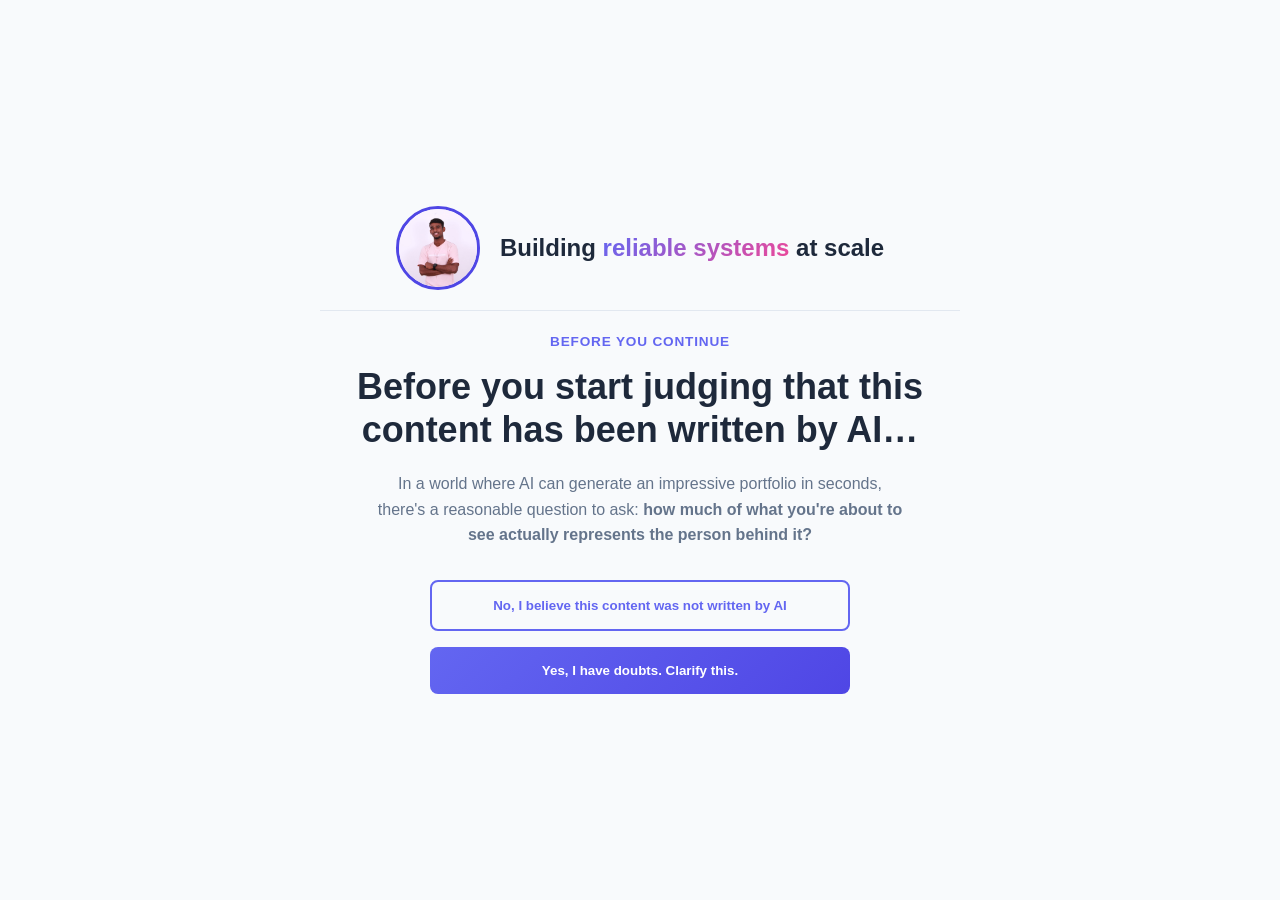
<file: index.html>
<!DOCTYPE html>
<html lang="en">

<head>
    <meta charset="UTF-8">
    <meta name="viewport" content="width=device-width, initial-scale=1.0">
    <meta name="description"
        content="Software Engineer with 3+ years building reliable, scalable systems. Experienced in system design, APIs, and high-throughput backend development with a focus on clean architecture and real-world production impact.">
    <title>Srimani | Software Engineer</title>
    <link rel="stylesheet" href="style.css">
</head>

<body data-mode="gate">

    <!-- Authenticity Gate: shown first on every full page load -->
    <div id="authenticity-gate" class="gate" role="dialog" aria-modal="true" aria-labelledby="gate-heading">
        <div class="gate-inner">
            <div class="journey-intro gate-intro">
                <img src="assets\Srimani_Github_Profile.JPG" alt="Srimani Profile" class="journey-avatar">
                <p class="journey-banner">Building <span class="gradient-text">reliable systems</span> at scale</p>
            </div>
            <p class="gate-eyebrow">Before you continue</p>
            <h1 id="gate-heading" tabindex="-1"><b>Before you start judging that this content has been written by
                AI&hellip;</b></h1>
            <p class="gate-body">
                In a world where AI can generate an impressive portfolio in seconds, there's a reasonable question
                to ask: <b>how much of what you're about to see actually represents the person behind it?</b>
            </p>
            <div class="gate-actions">
                <button type="button" class="btn btn-secondary" id="gate-static-btn">
                    No, I believe this content was not written by AI
                </button>
                <button type="button" class="btn btn-primary" id="gate-interactive-btn">
                    Yes, I have doubts. Clarify this.
                </button>
            </div>
        </div>
    </div>

    <!-- Interactive Journey: guided, progressive-disclosure walkthrough -->
    <div id="journey" class="journey" aria-live="polite" hidden>
        <div class="journey-inner">
            <div class="journey-progress">
                <span id="journey-progress-label"></span>
            </div>

            <div class="journey-step" id="journey-step">
                <div class="journey-intro" id="journey-intro">
                    <img src="assets\Srimani_Github_Profile.JPG" alt="Srimani Profile" class="journey-avatar">
                    <p class="journey-banner">Building <span class="gradient-text">reliable systems</span> at scale</p>
                </div>
                <p class="journey-eyebrow" id="journey-eyebrow"></p>
                <h2 id="journey-heading" tabindex="-1"></h2>
                <p class="journey-context" id="journey-context"></p>
                <div class="journey-body" id="journey-body"></div>
            </div>

            <div class="journey-actions">
                <button type="button" class="btn btn-primary" id="journey-continue-btn">Continue →</button>
                <button type="button" class="btn btn-secondary" id="journey-revalidate-btn" hidden>No, I want to
                    revalidate again</button>
                <button type="button" class="link-button" id="journey-back-btn" hidden>
                    One sec, let me go back now ← </button>
                <button type="button" class="link-button" id="journey-skip-btn">Prefer to skip ahead? View full
                    portfolio</button>
            </div>
        </div>
    </div>

    <!-- Reusable "How I Think" content, only used inside the interactive journey -->
    <template id="thinking-template">
        <div class="thinking-flow">
            <span>Understanding requirements</span>
            <span>Clarifying constraints</span>
            <span>Breaking down the problem</span>
            <span>Identifying trade-offs</span>
            <span>Designing</span>
            <span>Implementing</span>
            <span>Observing</span>
            <span>Improving</span>
        </div>
        <div class="thinking-topics">
            <details>
                <summary>System Design</summary>
                <p>I start from <b>requirements</b> → <b>constraints</b> → <b>traffic shape</b> → <b>consistency
                        needs</b> → <b>failure modes</b> before choosing a
                    pattern. Most of the systems I've built favour clear service boundaries and explicit contracts
                    over premature abstraction..</p>
            </details>
            <details>
                <summary>Concurrency</summary>
                <p>For me.. <b>Thread safety and non-blocking processing</b> matter most when a system is under load..
                </p>
            </details>
            <details>
                <summary>API Design</summary>
                <p>I choose between <b>REST, gRPC, GraphQL</b> and others based on the use case, along with the right
                    protocols
                    and data format, such as JSON, protobuf, etc. I favour predictable contracts, explicit error
                    handling and versioning decisions made early
                    rather than patched in later..</p>

            </details>
            <details>
                <summary>Observability</summary>
                <p>I'm a strong believer that if a <b>system can't tell you what it's doing, you can't operate it
                        confidently.</b>
                    Structured logging,
                    tracing and metrics are part of the design, not an afterthought.</p>
            </details>
            <details>
                <summary>Testing</summary>
                <p>In short, <b>Quality over quantity</b>. I prioritize coverage around business-critical paths and
                    integration boundaries over chasing a coverage percentage.</p>
            </details>
            <details>
                <summary>Distributed Systems</summary>
                <p>Rooted within the realities of distributed systems, <b>Partial failure is the default, not the
                        exception.</b> I design for retries, idempotency and graceful
                    degradation rather than assuming every call succeeds.</p>
            </details>
        </div>
    </template>

    <!-- LeetCode checkpoint content, only used inside the interactive journey -->
    <template id="leetcode-template">
        <a class="btn btn-primary" href="https://leetcode.com/u/srimani-ravikumar" target="_blank"
            rel="noopener noreferrer">Explore My LeetCode →</a>
    </template>

    <!-- Final journey screen -->
    <template id="final-template">
        <p>You've now seen:</p>
        <ul class="final-checklist">
            <li>The person</li>
            <li>The projects</li>
            <li>The engineering thinking</li>
            <li>The professional experience</li>
            <li>The technical depth</li>
            <li>The interests behind the work</li>
        </ul>
        <p>Side note: I’ve put close to 10 hrs of effort into <b>reverse engineering from the end user experience to the
            technology</b>, hopefully you had a smooth experience navigating and getting to know me effectively.</p>

        <p><b><i>You can make your own judgment now... 😊</i></b></p>
    </template>

    <div id="site-content">
        <!-- Navigation -->
        <nav class="navbar">
            <div class="container nav-container">
                <div class="logo">
                    <a href="#home">SR</a>
                </div>
                <button class="nav-toggle" aria-label="Open navigation menu" aria-expanded="false">
                    <span></span>
                </button>
                <ul class="nav-links">
                    <li><a href="#about">About</a></li>
                    <li><a href="#projects">Projects</a></li>
                    <li><a href="#experience">Experience</a></li>
                    <li><a href="#skills">Skills</a></li>
                    <li><a href="#certifications">Achievements</a></li>
                    <li><a href="#education">Education</a></li>
                    <li><a href="#passion">Passion</a></li>
                    <li><a href="#contact" class="cta-button">Let's Talk</a></li>
                </ul>
            </div>
        </nav>

        <!-- Hero Section -->
        <section id="home" class="hero">
            <div class="container">
                <div class="hero-content">

                    <!-- LEFT SIDE -->
                    <div class="hero-left">
                        <div class="hero-image">
                            <img src="assets\Srimani_Github_Profile.JPG" alt="Srimani Profile">
                        </div>

                        <h1 class="hero-title">
                            Building <span class="gradient-text">reliable systems</span> at scale
                        </h1>
                    </div>

                    <!-- RIGHT SIDE -->
                    <div class="hero-right">
                        <p class="hero-subtitle">
                            Software Engineer with <b>3+ years of experience</b> solving real product problems
                            across
                            postal, logistics, e-commerce, fintech domains through
                            <b>clean, maintainable architecture</b> and <b>reliable end-to-end systems</b>.

                            I focus on building products that <b>scale</b>, stay <b>easy to evolve</b>, and deliver
                            <b>real
                                value to users</b>.
                        </p>

                        <div class="hero-buttons">
                            <a href="#projects" class="btn btn-primary">View My Work</a>
                            <a href="#contact" class="btn btn-secondary">Get in Touch</a>
                            <button type="button" class="btn btn-secondary" id="hero-interactive-btn">Do you need a proof that these contents were self written not by AI. Click here</button>
                        </div>

                        <div class="hero-stats">
                            <div class="stat">
                                <h3>End-to-End</h3>
                                <p>System Ownership</p>
                            </div>
                            <div class="stat">
                                <h3>Clean Code</h3>
                                <p>AI-assisted engineering</p>
                            </div>

                        </div>

                    </div>
                </div>
        </section>

        <!-- My Projects -->
        <section id="projects" class="projects">
            <div class="container">
                <h2>My Projects</h2>
                <div class="projects-grid">

                    <!-- Project 1 -->
                    <div class="project-card">
                        <div class="project-header">
                            <h3>trysmartly.co</h3>
                            <span class="project-type">Distributed URL Shortener</span>
                        </div>

                        <div class="project-links">
                            <a href="https://github.com/srimani-ravikumar/url-shortener-service#url-shortener-service-trysmartlyco"
                                target="_blank" rel="noopener noreferrer" class="project-link">Live Link</a>

                            <a href="https://drive.google.com/file/d/1CWCo7h4Tz3Jt-vIf4mk4tioCThDz7pdQ/view?usp=drive_link"
                                target="_blank" rel="noopener noreferrer" class="project-link">Demo</a>
                        </div>

                        <ul class="project-description">
                            <li>A <b>distributed URL shortener service</b> built from scratch with
                                <b>.NET 10, Cassandra, Redis, Nginx</b>.
                            </li>

                            <li><b>Redis-cached redirects</b> with <b>p99 of 43 ms</b>, collision-free unique short
                                codes using a <b>Feistel and Base62</b> code generator, and async click analytics.
                            </li>

                            <li>Verified with <b>370+ automated tests</b>, load-balanced failover
                                (<b>300/300 redirects with one node down</b>), and
                                <b>OpenTelemetry and Grafana</b> observability.
                            </li>
                        </ul>

                        <div class="project-tech">
                            <span class="tech-tag">.NET 10</span>
                            <span class="tech-tag">Cassandra</span>
                            <span class="tech-tag">Redis</span>
                            <span class="tech-tag">Nginx</span>
                            <span class="tech-tag">Distributed Systems</span>
                            <span class="tech-tag">OpenTelemetry</span>
                            <span class="tech-tag">Grafana</span>
                        </div>
                    </div>

                    <!-- Project 2 -->
                    <div class="project-card">
                        <div class="project-header">
                            <h3>SmartLogger</h3>
                            <span class="project-type">Project focused on observability</span>
                        </div>

                        <div class="project-links">
                            <a href="https://github.com/srimani-ravikumar/SmartLogger" target="_blank"
                                rel="noopener noreferrer" class="project-link">GitHub</a>

                            <a href="https://www.nuget.org/packages/SmartLogger" target="_blank"
                                rel="noopener noreferrer" class="project-link">Live
                                Link</a>
                        </div>

                        <ul class="project-description">
                            <li>Engineered a <b>high-throughput non-blocking background processing</b> logging
                                framework.
                            </li>

                            <li>Destinations include <b>Console, File, remote LogAggregator etc.</b>
                                Formats include <b>plain text, JSON etc.</b>
                            </li>

                            <li><b>Correlation-based request tracing</b>, <b>thread safety</b>, build tool support,
                                and a documentation guide.
                            </li>
                        </ul>

                        <div class="project-tech">
                            <span class="tech-tag">Observability</span>
                            <span class="tech-tag">Concurrency</span>
                            <span class="tech-tag">Thread Safety</span>
                            <span class="tech-tag">Design Patterns</span>
                            <span class="tech-tag">SOLID</span>
                            <span class="tech-tag">Low-Level System Design (LLD)</span>
                            <span class="tech-tag">C# / .NET</span>
                        </div>
                    </div>

                </div>
            </div>
        </section>

        <!-- Experience Section -->
        <section id="experience" class="experience">
            <div class="container">
                <h2>Professional Experience</h2>
                <div class="experience-timeline">

                    <!-- Experience 1 -->
                    <div class="experience-item">
                        <div class="experience-date">Apr 2026 - Present</div>
                        <div class="experience-content">
                            <h3>Senior Software Engineer</h3>

                            <p class="company">
                                <a href="https://www.zucisystems.com/" target="_blank" rel="noopener noreferrer">
                                    Zuci Systems
                                </a>
                                – Chennai, India
                            </p>

                            <p>
                                <b>Client:</b>
                                <a href="https://www.eschergroup.com/" target="_blank" rel="noopener noreferrer">
                                    Escher Group
                                </a>
                                – Boston, US (Contract)
                            </p>

                            <p>
                                <b>Customer:</b>
                                <a href="https://www.posten.no/" target="_blank" rel="noopener noreferrer">
                                    Norway Customer
                                </a>
                            </p>

                            <ul>
                                <li>
                                    Designed and implemented
                                    <b>MarketPay Payment App-to-App Integration</b>,
                                    Auth service, and robust error handling with
                                    <b>PCI-DSS compliance</b> in place, which served as
                                    <b>60% payment option</b> by end users
                                </li>
                                <li>
                                    Integrated Norway's
                                    <b>Parcel Hub System</b> with the POS solution using
                                    <b>Kafka-based asynchronous messaging</b>, improving event-processing
                                    throughput by <b>20%</b> compared with the previous synchronous
                                    API-to-API architecture
                                </li>
                                <li>
                                    Enhanced the mission-critical
                                    <b>Customs Declaration &rarr; HSCode Lookup and validation</b>
                                    process of postal systems by integrating with
                                    <a href="https://zonos.com/developer" target="_blank" rel="noopener noreferrer">
                                        Zonos GraphQL APIs</a>,
                                    which reduces manual data entry by <b>80%</b>
                                </li>
                                <li>
                                    Automated pricing updates using
                                    <b>BPD (Business Product Data) Pricing Engine</b>
                                    integration into POS shipping workflows using a
                                    <b>background scheduler worker</b>, eliminating manual CSV preparation
                                    and server uploads by postal operators
                                </li>
                                <li>
                                    Contributed to
                                    <b>Android Inter-Process Communication (IPC) AppSwitch Integration</b>
                                    between Norway's ShopApp and Escher's SalesApp, to address the lack of
                                    payment support, enabling seamless access to payment processing and
                                    accounting functionalities and streamlining the ShopApp's parcel pickup
                                    workflow
                                </li>
                                <li>
                                    <b>Impact:</b>
                                    Improved operational efficiency for
                                    <b>500+ daily transactions per branch</b>
                                </li>
                            </ul>
                        </div>
                    </div>

                    <!-- Experience 2 -->
                    <div class="experience-item">
                        <div class="experience-date">Oct 2022 - Mar 2026</div>
                        <div class="experience-content">
                            <h3>Software Engineer</h3>

                            <p class="company">
                                <a href="https://www.zucisystems.com/" target="_blank" rel="noopener noreferrer">
                                    Zuci Systems
                                </a>
                                – Chennai, India
                            </p>

                            <p>
                                <b>Client:</b>
                                <a href="https://www.eschergroup.com/" target="_blank" rel="noopener noreferrer">
                                    Escher Group
                                </a>
                                – Boston, US (Contract)
                            </p>

                            <p>
                                <b>
                                    <a href="https://www.eschergroup.com/blog/thailand-post-transforms-delivery-network-with-escher/"
                                        target="_blank" rel="noopener noreferrer">
                                        Thailand Customer
                                    </a>
                                </b>
                            </p>

                            <ul>
                                <li>
                                    As the <b>primary engineer</b>, developed the
                                    mission-critical
                                    <b>Shipping & Delivery Management module</b>
                                </li>
                                <li>
                                    Built support for
                                    <b>100+ shipping services</b>
                                    across complex postal and logistics workflows
                                </li>
                                <li>
                                    Engineered integrations with Thailand's
                                    <b>National ID systems</b>
                                    via interop CoreAPI service
                                </li>
                                <li>
                                    Integrated Thailand's
                                    <b>Track & Trace System</b>
                                    via Delivery Export Agent
                                </li>
                                <li>
                                    Engineered
                                    <b>CNI agent (Custom ETL framework)</b>
                                    pipelines processing
                                    <b>100+ inbound files daily</b>
                                    and designed EOD
                                    <b>batch workflows</b> for
                                    <b>high-volume transaction processing</b>
                                </li>
                                <li>
                                    <b>Impact:</b>
                                    Improved operational efficiency for
                                    <b>1000+ daily transactions per branch</b>
                                </li>
                            </ul>
                        </div>
                    </div>

                    <!-- Experience 3 -->
                    <div class="experience-item">
                        <div class="experience-date">Jun 2023 - Oct 2023</div>
                        <div class="experience-content">
                            <h3>Software Engineer</h3>

                            <p class="company">
                                <a href="https://www.zucisystems.com/" target="_blank" rel="noopener noreferrer">
                                    Zuci Systems
                                </a>
                            </p>

                            <ul>
                                <li>
                                    Developed
                                    <b>full-stack e-commerce application</b>
                                    using ASP.NET Core, React.js, and SQL Server
                                </li>
                                <li>
                                    Built
                                    <b>REST APIs using clean architecture</b>
                                    for scalable and modular design
                                </li>
                                <li>
                                    Optimized SQL queries and schema, reducing latency by
                                    <b>22%</b> and improving throughput
                                </li>
                                <li>
                                    Implemented <b>core features</b> such as
                                    catalog, cart, and authentication
                                </li>
                            </ul>
                        </div>
                    </div>

                    <!-- Experience 4 -->
                    <div class="experience-item">
                        <div class="experience-date">Oct 2022 - Jun 2023</div>
                        <div class="experience-content">
                            <h3>Software Engineer Intern</h3>

                            <p class="company">
                                <a href="https://www.zucisystems.com/" target="_blank" rel="noopener noreferrer">
                                    Zuci Systems
                                </a>
                            </p>

                            <ul>
                                <li>
                                    Developed
                                    <b>Twitter-clone application</b>
                                    using ASP.NET MVC and JavaScript
                                </li>
                                <li>
                                    Applied
                                    <b>SOLID principles and design patterns</b>
                                    for scalable architecture
                                </li>
                                <li>
                                    Completed
                                    <b>Business English training (British Council)</b>
                                    to improve collaboration
                                </li>
                                <li>
                                    Built foundation in
                                    <b>full-stack development and clean code practices</b>
                                </li>
                            </ul>
                        </div>
                    </div>

                </div>
            </div>
        </section>

        <!-- Skills Section -->
        <section id="skills" class="skills">
            <div class="container">
                <h2>Technical Skills</h2>
                <div class="skills-grid">

                    <div class="skill-category">
                        <h4>Core Skills</h4>
                        <div class="skill-tags">
                            <span>Problem Solving</span>
                            <span>Data Structures & Algorithms (DSA)</span>
                            <span>System Design (HLD & LLD)</span>
                            <span>Design Patterns (GoF)</span>
                            <span>Design Principles (SOLID)</span>
                            <span>Concurrency</span>
                        </div>
                    </div>

                    <div class="skill-category">
                        <h4>Languages</h4>
                        <div class="skill-tags">
                            <span>C#</span>
                            <span>JavaScript</span>
                            <span>Python</span>
                        </div>
                    </div>

                    <div class="skill-category">
                        <h4>Backend & Architecture</h4>
                        <div class="skill-tags">
                            <span>Distributed Systems</span>
                            <span>APIs (REST, GraphQL, gRPC)</span>
                            <span>Microservices</span>
                            <span>Webhooks</span>
                            <span>ASP.NET Core / .NET</span>
                        </div>
                    </div>

                    <div class="skill-category">
                        <h4>Messaging & Caching</h4>
                        <div class="skill-tags">
                            <span>Kafka</span>
                            <span>Redis</span>
                        </div>
                    </div>

                    <div class="skill-category">
                        <h4>Databases</h4>
                        <div class="skill-tags">
                            <span>SQL Server</span>
                            <span>MongoDB</span>
                            <span>Cassandra</span>
                            <span>Query Optimization</span>
                        </div>
                    </div>

                    <div class="skill-category">
                        <h4>Cloud</h4>
                        <div class="skill-tags">
                            <span>Azure App Service</span>
                            <span>Azure Functions</span>
                            <span>Azure Key Vault</span>
                        </div>
                    </div>

                    <div class="skill-category">
                        <h4>Deployment</h4>
                        <div class="skill-tags">
                            <span>Docker</span>
                            <span>CI/CD</span>
                            <span>Azure DevOps / Github Actions</span>
                        </div>
                    </div>

                    <div class="skill-category">
                        <h4>Observability</h4>
                        <div class="skill-tags">
                            <span>OpenTelemetry (OTel)</span>
                            <span>Prometheus</span>
                            <span>Grafana (Tempo, Loki, Dashboards)</span>
                            <span>Metrics, Distributed Tracing, Structured Logging, Health Checks, Alerts</span>
                        </div>
                    </div>

                    <div class="skill-category">
                        <h4>Testing tools & Quality</h4>
                        <div class="skill-tags">
                            <span>Postman</span>
                            <span>Pact</span>
                            <span>k6</span>
                            <span>Testing (Unit, Integration, Contract, Load)</span>
                        </div>
                    </div>

                    <div class="skill-category">
                        <h4>Frontend</h4>
                        <div class="skill-tags">
                            <span>React.js</span>
                            <span>ASP.NET MVC</span>
                            <span>Bootstrap / Tailwind</span>
                        </div>
                    </div>

                    <div class="skill-category">
                        <h4>Tools & Platforms</h4>
                        <div class="skill-tags">
                            <span>AI (Claude via GitHub Copilot)</span>
                            <span>Git</span>
                            <span>GitHub</span>
                            <span>Bitbucket</span>
                            <span>JIRA</span>
                            <span>Visual Studio</span>
                            <span>VS Code</span>
                            <span>Notion</span>
                        </div>
                    </div>

                </div>
            </div>
        </section>

        <!-- About Section -->
        <section id="about" class="about">
            <div class="container">
                <h2>About Me</h2>
                <div class="about-content">
                    <div class="about-text">
                        <p>
                            I'll keep it simple about myself as bringing <b>"Clarity & resilience"</b> to every step
                            that I
                            take in this rapidly evolving tech landscape is <b>my topmost priority.</b>
                        </p>

                        <p>
                            I have proven this by shipping <b>mission-critical functionality</b> across e-commerce,
                            logistics, and POS systems, supporting <b>1000+ daily transactions</b> and <b>multiple
                                business
                                partners</b>.
                        </p>

                        <p>
                            You can visit <a
                                href="https://www.eschergroup.com/blog/thailand-post-transforms-delivery-network-with-escher/"
                                target="_blank" rel="noopener noreferrer">here</a> to learn more about the
                            transformation program I have contributed
                            to for Thailand Post.
                        </p>

                        <p>
                            Here are the rigid values that I follow in my professional journey: <b>clarity, resilience,
                                and long-term maintainability</b>.
                        </p>

                        <p>
                            My mental model for solving problems, including <b>First Principles Thinking,
                                Second-Order
                                Thinking, and Inversion etc..</b>, helps me make better decisions and build robust
                            systems.
                        </p>

                    </div>
                    <div class="about-highlights">
                        <div class="highlight-card">
                            <h4>🧩 Clean Code & Architecture</h4>
                            <p>SOLID principles, design patterns, and maintainable systems</p>
                        </div>
                        <div class="highlight-card">
                            <h4>⚙️ Systems Thinker</h4>
                            <p>Design scalable APIs, optimize databases, and handle complex workflows</p>
                        </div>
                        <div class="highlight-card">
                            <h4>📈 Results Oriented</h4>
                            <p>Shipping production code that reduces costs and improves efficiency</p>
                        </div>
                    </div>
                </div>
            </div>
        </section>

        <!-- Certifications & Awards Section -->
        <section id="certifications" class="certifications">
            <div class="container">
                <h2>Certifications & Achievements</h2>
                <div class="certifications-grid">

                    <div class="cert-card">
                        <h4>🏆 Hackfest 2024 Winner</h4>
                        <p class="cert-title">Zync AI - Configuration Drift Solution</p>
                        <p>Junior member in engineering an AI-driven DevOps solution preventing cloud
                            misconfigurations
                            (responsible for ~80%
                            of critical failures). Delivered automated documentation, compliance monitoring, and
                            incident
                            workflows.</p>
                        <p class="cert-impact"><strong>Impact:</strong> Reduces downtime costs by avg. $5,600/minute
                        </p>
                    </div>

                    <div class="cert-card">
                        <h4>🥇 Hackfest 2023 Participant</h4>
                        <p class="cert-title">Pro-XY - Data Monitoring Dashboard</p>
                        <p>Junior member in designing no-code dashboard enabling non-technical stakeholders to track
                            KPIs in
                            real-time. Built
                            with React, Tailwind CSS, Recharts with RBAC-based access control.</p>
                        <p class="cert-impact"><strong>Impact:</strong> Enables faster data-driven decisions</p>
                    </div>

                    <div class="cert-card">
                        <h4>🤖 GitHub Copilot Certification</h4>
                        <p class="cert-title">GH-300: GitHub Copilot</p>
                        <p>Certified in effectively using GitHub Copilot to accelerate development workflows,
                            improve code
                            quality, and enhance developer productivity through AI-assisted coding.</p>
                        <p class="cert-impact"><strong>Focus:</strong> AI-assisted development, code generation,
                            productivity optimization</p>
                    </div>

                    <div class="cert-card">
                        <h4>☁️ Microsoft Azure Certifications</h4>
                        <p class="cert-title">AZ-204 & AZ-900</p>
                        <p>Microsoft Azure Associate Developer (AZ-204) and Microsoft Azure Fundamentals (AZ-900).
                            Demonstrates expertise in cloud development on Azure platform.</p>
                    </div>

                    <div class="cert-card">
                        <h4>💡 HackerRank Badges</h4>
                        <p class="cert-title">Problem Solving & C# (Basic)</p>
                        <p>Verified problem-solving and C# programming skills through HackerRank certifications.
                            Foundation
                            for competitive programming and algorithm mastery.</p>
                    </div>
                </div>
            </div>
        </section>

        <!-- Education Section -->
        <section id="education" class="education">
            <div class="container">
                <h2>Education & Learning</h2>
                <div class="education-timeline">

                    <div class="edu-item">
                        <div class="edu-year">Sep 2025 - Present</div>
                        <div class="edu-content">
                            <h3>
                                <a href="https://takeuforward.org/profile/Srimani" target="_blank"
                                    rel="noopener noreferrer">
                                    takeUforward
                                </a>
                                &
                                <a href="https://algomaster.io/" target="_blank" rel="noopener noreferrer">
                                    algomaster.io
                                </a>
                            </h3>
                            <p>
                                Unlearn. Relearn. Strengthening core engineering thinking for end-to-end product
                                development.
                            </p>
                        </div>
                    </div>

                    <div class="edu-item">
                        <div class="edu-year">Aug 2023 - Sep 2025</div>
                        <div class="edu-content">
                            <h3>M.Sc. Information Technology</h3>
                            <p class="edu-school">
                                Bharathidasan University (Distance Education)
                            </p>
                        </div>
                    </div>

                    <div class="edu-item">
                        <div class="edu-year">Aug 2020 - Apr 2023</div>
                        <div class="edu-content">
                            <h3>B.Sc. Computer Science</h3>
                            <p class="edu-school">
                                St. Joseph's College
                            </p>
                        </div>
                    </div>

                </div>
            </div>
        </section>

        <!-- Passion Section -->
        <section id="passion" class="passion">
            <div class="container">
                <h2>Passion (Professional Cricketer & Sports)</h2>

                <div class="passion-content">
                    <ul>
                        <li>
                            Delivered a match-winning spell of
                            <b>10 overs, 33 runs, 5 wickets, and 1 maiden</b>,
                            earning recognition in
                            <a href="https://drive.google.com/file/d/101oUkZqNhxEeS5o_vQul06qmg1-vuZzh/view?usp=drive_link"
                                target="_blank" rel="noopener noreferrer">
                                <b>The Hindu</b>
                            </a>
                            and
                            <a href="https://drive.google.com/file/d/1HUEmSdT-Xl6o5_mC-Tp4VbYbiFlBpvV2/view?usp=drive_link"
                                target="_blank" rel="noopener noreferrer">
                                <b>Dinamalar</b>
                            </a>
                            newspaper of Tamil Nadu, India.
                        </li>

                        <li>
                            The same habits that keep me competitive in
                            <b>cricket "structured practice, analysing weaknesses,
                                consistent effort, and performing under pressure"</b>
                            are the principles I carry into my engineering work every day.
                        </li>

                        <li>
                            A complete gallery of newspaper features, match photos,
                            and performance highlights is available through the
                            <a href="https://drive.google.com/drive/folders/161STAV79DMVYqgQB2pIHMrHA-4GH17bz?usp=drive_link"
                                target="_blank" rel="noopener noreferrer">
                                <b><u>Gallery Link</u></b>
                            </a>.
                        </li>
                    </ul>
                </div>
            </div>
        </section>

        <!-- Contact Section -->
        <section id="contact" class="contact">
            <div class="container">
                <h2>Let's Build Together</h2>
                <p class="contact-subtitle">
                    Open to relocation/remote opportunities. Passionate about building reliable systems and shipping
                    code
                    that matters.
                    <b>Let's talk about how I can add value to your team.</b>
                </p>
                <div class="contact-methods">
                    <a href="mailto:srimani.ravikumar@gmail.com" class="contact-link">
                        <span class="icon">✉️</span>
                        <div>
                            <h4>Email</h4>
                            <p>srimani.ravikumar@gmail.com</p>
                        </div>
                    </a>
                    <a href="https://drive.google.com/file/d/1c3exAp-Fgjn_O7zyx-sH29RTixq4E6Ap/view?usp=sharing"
                        target="_blank" rel="noopener noreferrer" class="contact-link">
                        <span class="icon">📄</span>
                        <div>
                            <h4>Resume</h4>
                            <p>Click here to view my resume...</p>
                        </div>
                    </a>
                    <a href="https://linkedin.com/in/srimani-ravikumar" target="_blank" rel="noopener noreferrer"
                        class="contact-link">
                        <span class="icon">💼</span>
                        <div>
                            <h4>LinkedIn</h4>
                            <p>linkedin.com/in/srimani-ravikumar</p>
                        </div>
                    </a>
                    <a href="https://github.com/srimani-ravikumar" target="_blank" rel="noopener noreferrer"
                        class="contact-link">
                        <span class="icon">💻</span>
                        <div>
                            <h4>GitHub</h4>
                            <p>github.com/srimani-ravikumar</p>
                        </div>
                    </a>
                    <a href="https://takeuforward.org/profile/Srimani" target="_blank" rel="noopener noreferrer"
                        class="contact-link">
                        <span class="icon">📚</span>
                        <div>
                            <h4>TakeUForward</h4>
                            <p>takeuforward.org/profile/Srimani</p>
                        </div>
                    </a>
                    <a href="https://leetcode.com/u/srimani-ravikumar" target="_blank" rel="noopener noreferrer"
                        class="contact-link" id="leetcode-contact-link">
                        <span class="icon">🧩</span>
                        <div>
                            <h4>LeetCode</h4>
                            <p>leetcode.com/srimani-ravikumar</p>
                        </div>
                    </a>
                    <a href="https://medium.com/@srimani.ravikumar" target="_blank" rel="noopener noreferrer"
                        class="contact-link">
                        <span class="icon">📝</span>
                        <div>
                            <h4>Medium Articles</h4>
                            <p>medium.com/@srimani.ravikumar</p>
                        </div>
                    </a>
                    <a href="https://substack.com/@srimaniravikumar" target="_blank" rel="noopener noreferrer"
                        class="contact-link">
                        <span class="icon">📨</span>
                        <div>
                            <h4>Substack Newsletter</h4>
                            <p>substack.com/@srimaniravikumar</p>
                        </div>
                    </a>
                </div>
            </div>
        </section>

        <!-- Footer -->
        <footer class="footer">
            <div class="container">
                <p>&copy; 2026 Srimani. All rights reserved. Chennai, India</p>
            </div>
        </footer>
    </div>

    <script src="script.js"></script>
</body>

</html>
</file>
<file: style.css>
/* ============================================
   VARIABLES & BASE STYLES
   ============================================ */

:root {
    --primary-color: #6366f1;
    --primary-dark: #4f46e5;
    --secondary-color: #ec4899;
    --accent-color: #06b6d4;
    --bg-primary: #ffffff;
    --bg-secondary: #f8fafc;
    --bg-tertiary: #f1f5f9;
    --text-primary: #1e293b;
    --text-secondary: #64748b;
    --text-tertiary: #94a3b8;
    --border-color: #e2e8f0;
    --shadow-sm: 0 1px 2px 0 rgba(0, 0, 0, 0.05);
    --shadow-md: 0 4px 6px -1px rgba(0, 0, 0, 0.1);
    --shadow-lg: 0 10px 15px -3px rgba(0, 0, 0, 0.1);
    --shadow-xl: 0 20px 25px -5px rgba(0, 0, 0, 0.1);
    --transition: all 0.3s ease;
}

* {
    margin: 0;
    padding: 0;
    box-sizing: border-box;
}

html {
    scroll-behavior: smooth;
    /* keeps anchor targets clear of the sticky navbar */
    scroll-padding-top: 80px;
}

body {
    font-family: -apple-system, BlinkMacSystemFont, 'Segoe UI', 'Roboto', 'Oxygen',
        'Ubuntu', 'Cantarell', 'Fira Sans', 'Droid Sans', 'Helvetica Neue',
        sans-serif;
    color: var(--text-primary);
    background-color: var(--bg-primary);
    line-height: 1.6;
}

.container {
    max-width: 1200px;
    margin: 0 auto;
    padding: 0 20px;
}

/* ============================================
   TYPOGRAPHY
   ============================================ */

h1,
h2,
h3,
h4,
h5,
h6 {
    font-weight: 700;
    line-height: 1.2;
    margin-bottom: 1rem;
}

h1 {
    font-size: 3.5rem;
}

h2 {
    font-size: 2.5rem;
    margin-bottom: 3rem;
    text-align: center;
}

h3 {
    font-size: 1.5rem;
}

h4 {
    font-size: 1.1rem;
}

p {
    color: var(--text-secondary);
    margin-bottom: 1rem;
}

a {
    color: var(--primary-color);
    text-decoration: none;
    transition: var(--transition);
}

a:hover {
    color: var(--primary-dark);
}

.gradient-text {
    background: linear-gradient(135deg, var(--primary-color), var(--secondary-color));
    -webkit-background-clip: text;
    -webkit-text-fill-color: transparent;
    background-clip: text;
}

/* ============================================
   NAVIGATION
   ============================================ */

.navbar {
    position: sticky;
    top: 0;
    z-index: 100;
    background-color: rgba(255, 255, 255, 0.95);
    border-bottom: 1px solid var(--border-color);
    box-shadow: var(--shadow-sm);
}

.nav-container {
    display: flex;
    justify-content: space-between;
    align-items: center;
    padding: 1rem 0;
    flex-wrap: wrap;
    gap: 1rem;
    position: relative;
}

.logo a {
    font-size: 1.5rem;
    font-weight: 800;
    background: linear-gradient(135deg, var(--primary-color), var(--secondary-color));
    -webkit-background-clip: text;
    -webkit-text-fill-color: transparent;
    background-clip: text;
}

.nav-links {
    display: flex;
    list-style: none;
    gap: 1.5rem;
    align-items: center;
    flex-wrap: wrap;
}

.nav-toggle {
    display: none;
    align-items: center;
    justify-content: center;
    width: 44px;
    height: 44px;
    background: transparent;
    border: 1px solid var(--border-color);
    border-radius: 12px;
    cursor: pointer;
    color: var(--text-primary);
    transition: var(--transition);
}

.nav-toggle span {
    display: inline-block;
    width: 20px;
    height: 2px;
    background: currentColor;
    position: relative;
    transition: var(--transition);
}

.nav-toggle span::before,
.nav-toggle span::after {
    content: '';
    position: absolute;
    width: 20px;
    height: 2px;
    background: currentColor;
    left: 0;
    transition: var(--transition);
}

.nav-toggle span::before {
    top: -6px;
}

.nav-toggle span::after {
    top: 6px;
}

.nav-toggle.open span {
    background: transparent;
}

.nav-toggle.open span::before {
    transform: translateY(6px) rotate(45deg);
}

.nav-toggle.open span::after {
    transform: translateY(-6px) rotate(-45deg);
}

.nav-links a {
    font-weight: 500;
    color: var(--text-primary);
    transition: var(--transition);
}

.nav-links a:hover {
    color: var(--primary-color);
}

.cta-button {
    background-color: var(--primary-color);
    color: white !important;
    padding: 0.75rem 1.5rem;
    border-radius: 8px;
    font-weight: 600;
    transition: var(--transition);
}

.cta-button:hover {
    background-color: var(--primary-dark);
    transform: translateY(-2px);
}

/* ============================================
   BUTTONS
   ============================================ */

.btn {
    display: inline-block;
    padding: 1rem 2rem;
    border-radius: 8px;
    font-weight: 600;
    text-align: center;
    transition: var(--transition);
    border: none;
    cursor: pointer;
}

.btn-primary {
    background: linear-gradient(135deg, var(--primary-color), var(--primary-dark));
    color: #ffffff;
}

.btn-primary:hover {
    background: linear-gradient(135deg, var(--primary-dark), #4338ca);
    color: #ffffff;
    transform: translateY(-2px);
    box-shadow: var(--shadow-lg);
}

.btn-secondary {
    background-color: var(--bg-secondary);
    color: var(--primary-color);
    border: 2px solid var(--primary-color);
}

.btn-secondary:hover {
    background-color: var(--primary-color);
    color: white;
    transform: translateY(-2px);
}

/* ============================================
   HERO SECTION
   ============================================ */

.hero {
    padding: 6rem 0;
    background: linear-gradient(135deg, rgba(99, 102, 241, 0.05), rgba(236, 72, 153, 0.05));
    min-height: 100vh;
    display: flex;
    align-items: center;
}

.hero-content {
    max-width: 900px;
}

.hero-title {
    font-size: 3.5rem;
    margin-bottom: 1.5rem;
    line-height: 1.2;
}

.hero-subtitle {
    font-size: 1.25rem;
    color: var(--text-secondary);
    margin-bottom: 2rem;
    max-width: 700px;
    line-height: 1.8;
}

.hero-buttons {
    display: grid;
    grid-template-columns: 1fr 1fr;
    gap: 1rem;
    margin-bottom: 4rem;
}

.hero-buttons #hero-interactive-btn {
    grid-column: 1 / -1;
}

.hero-stats {
    display: grid;
    grid-template-columns: repeat(auto-fit, minmax(160px, 1fr));
    gap: 1.5rem;
    padding-top: 2rem;
}

.stat {
    min-width: 0;
    text-align: center;
}

.stat h3 {
    white-space: normal;
}

.stat h3 {
    font-size: 2rem;
    background: linear-gradient(135deg, var(--primary-color), var(--secondary-color));
    -webkit-background-clip: text;
    -webkit-text-fill-color: transparent;
    background-clip: text;
    margin-bottom: 0.5rem;
}

.stat p {
    color: var(--text-secondary);
    font-weight: 500;
}

/* ============================================
   ABOUT SECTION
   ============================================ */

.about {
    padding: 6rem 0;
    background-color: var(--bg-secondary);
}

.about-content {
    display: grid;
    grid-template-columns: 1fr 1fr;
    gap: 4rem;
    align-items: center;
}

.about-text p {
    margin-bottom: 1.5rem;
    font-size: 1.05rem;
    line-height: 1.8;
    color: var(--text-secondary);
}

.about-text strong {
    color: var(--primary-color);
    font-weight: 600;
}

.about-highlights {
    display: flex;
    flex-direction: column;
    gap: 1.5rem;
}

.highlight-card {
    background-color: var(--bg-primary);
    padding: 2rem;
    border-radius: 12px;
    border-left: 4px solid var(--primary-color);
    box-shadow: var(--shadow-sm);
    transition: var(--transition);
}

.highlight-card:hover {
    transform: translateX(8px);
    box-shadow: var(--shadow-md);
}

.highlight-card h4 {
    margin-bottom: 0.5rem;
    color: var(--text-primary);
}

.highlight-card p {
    color: var(--text-secondary);
    margin: 0;
}

/* ============================================
   PROJECTS SECTION
   ============================================ */

.projects {
    padding: 6rem 0;
}

.projects-grid {
    display: grid;
    grid-template-columns: repeat(auto-fit, minmax(350px, 1fr));
    gap: 2rem;
}

.project-card {
    background-color: var(--bg-secondary);
    padding: 2.5rem;
    border-radius: 12px;
    border: 1px solid var(--border-color);
    transition: var(--transition);
    cursor: pointer;
    display: flex;
    flex-direction: column;
}

.project-card:hover {
    transform: translateY(-8px);
    box-shadow: var(--shadow-lg);
    border-color: var(--primary-color);
}

.project-header {
    margin-bottom: 1.25rem;
}

.project-header h3 {
    margin-bottom: 0.75rem;
    font-size: 1.4rem;
    line-height: 1.3;
}

.project-type {
    display: inline-block;
    background: linear-gradient(135deg, var(--primary-color), var(--primary-dark));
    color: white;
    padding: 0.35rem 0.9rem;
    border-radius: 6px;
    font-size: 0.8rem;
    font-weight: 700;
    letter-spacing: 0.5px;
    text-transform: uppercase;
}

.project-links {
    display: flex;
    gap: 0.75rem;
    margin-bottom: 1.5rem;
}

.project-link {
    display: inline-flex;
    align-items: center;
    justify-content: center;
    padding: 0.55rem 1.2rem;
    background-color: var(--primary-color);
    color: white;
    border-radius: 6px;
    font-size: 0.9rem;
    font-weight: 600;
    transition: var(--transition);
}

.project-link:hover {
    background-color: var(--primary-dark);
    color:white;
    transform: translateY(-2px);
}

.project-description {
    color: var(--text-secondary);
    margin-bottom: 1.75rem;
    line-height: 1.75;
    font-size: 0.95rem;
}

.project-description b {
    color: var(--text-primary);
    font-weight: 700;
}

.project-description p {
    margin-bottom: 0.8rem;
}

.project-description p:last-child {
    margin-bottom: 0;
}

.project-metrics {
    display: grid;
    grid-template-columns: repeat(auto-fit, minmax(120px, 1fr));
    gap: 1.25rem;
    margin-bottom: 2rem;
    padding: 1.75rem;
    background-color: var(--bg-primary);
    border-radius: 8px;
    border: 1px solid var(--border-color);
}

.metric {
    text-align: center;
}

.metric-value {
    display: block;
    font-size: 1.35rem;
    font-weight: 800;
    background: linear-gradient(135deg, var(--primary-color), var(--secondary-color));
    -webkit-background-clip: text;
    -webkit-text-fill-color: transparent;
    background-clip: text;
    margin-bottom: 0.4rem;
}

.metric-label {
    display: block;
    font-size: 0.85rem;
    color: var(--text-secondary);
    font-weight: 600;
    line-height: 1.4;
}

.project-tech {
    display: flex;
    flex-wrap: wrap;
    gap: 0.6rem;
}

.tech-tag {
    background-color: var(--bg-primary);
    color: var(--primary-color);
    padding: 0.45rem 0.95rem;
    border-radius: 20px;
    font-size: 0.83rem;
    font-weight: 600;
    border: 1.5px solid var(--primary-color);
    transition: var(--transition);
}

/* ============================================
   EXPERIENCE SECTION
   ============================================ */

.experience {
    padding: 6rem 0;
    background-color: var(--bg-secondary);
}

.experience-timeline {
    max-width: 1000px;
    margin: 0 auto;
    position: relative;
    padding: 1rem 0;
}

/* Timeline rail sits between the date column and the card */
.experience-timeline::before {
    content: '';
    position: absolute;
    left: calc(180px + 1rem);
    transform: translateX(-50%);
    width: 2px;
    height: 100%;
    background: linear-gradient(180deg, var(--primary-color), transparent);
}

.experience-item {
    margin-bottom: 1.75rem;
    display: grid;
    grid-template-columns: 180px 1fr;
    gap: 2rem;
    align-items: start;
}

.experience-date {
    font-weight: 700;
    color: var(--primary-color);
    padding: 0.75rem;
    border-radius: 8px;
    background-color: var(--bg-primary);
    text-align: center;
    font-size: 0.9rem;
    position: sticky;
    top: 90px;
}

.experience-content {
    background-color: var(--bg-primary);
    padding: 1.5rem 1.75rem;
    border-radius: 12px;
    box-shadow: var(--shadow-sm);
}

.experience-content h3 {
    color: var(--text-primary);
    margin-bottom: 0.25rem;
}

.company {
    color: var(--primary-color);
    font-weight: 600;
    font-size: 0.95rem;
    margin-bottom: 1rem !important;
}

.experience-content p {
    margin-bottom: 0.5rem;
}

.experience-content ul {
    list-style: none;
    font-size: 0.95rem;
}

.experience-content li {
    color: var(--text-secondary);
    margin-bottom: 0.5rem;
    padding-left: 1.5rem;
    position: relative;
}

.experience-content.is-collapsed .exp-extra {
    display: none;
}

.exp-toggle {
    margin-top: 0.25rem;
    padding: 0.4rem 0.9rem;
    background: none;
    border: 1.5px solid var(--primary-color);
    border-radius: 20px;
    color: var(--primary-color);
    font: inherit;
    font-size: 0.85rem;
    font-weight: 600;
    cursor: pointer;
    transition: var(--transition);
}

.exp-toggle:hover {
    background-color: var(--primary-color);
    color: white;
}

.experience-content li::before {
    content: '▸';
    position: absolute;
    left: 0;
    color: var(--primary-color);
    font-weight: bold;
}

.company a {
    color: inherit;
    text-decoration: underline;
    font-weight: 500;
}

.company a:hover {
    color: #007bff;
}

/* Non-company links inside experience cards: blue + underlined */
.experience-content li a,
.experience-content p:not(.company) a {
    color: #007bff;
    text-decoration: underline;
    font-weight: 600;
}

.experience-content li a:hover,
.experience-content p:not(.company) a:hover {
    color: #0056b3;
}

/* ============================================
   CERTIFICATIONS SECTION
   ============================================ */

.certifications {
    padding: 6rem 0;
}

.certifications-grid {
    display: grid;
    grid-template-columns: repeat(auto-fit, minmax(280px, 1fr));
    gap: 2rem;
}

.cert-card {
    background-color: var(--bg-secondary);
    padding: 2rem;
    border-radius: 12px;
    border: 1px solid var(--border-color);
    transition: var(--transition);
}

.cert-card:hover {
    transform: translateY(-4px);
    box-shadow: var(--shadow-md);
    border-color: var(--secondary-color);
}

.cert-card h4 {
    color: var(--secondary-color);
    margin-bottom: 0.5rem;
    font-size: 1.1rem;
}

.cert-title {
    color: var(--primary-color);
    font-weight: 600;
    margin-bottom: 1rem;
}

.cert-card p {
    color: var(--text-secondary);
    margin-bottom: 0.75rem;
    font-size: 0.95rem;
    line-height: 1.6;
}

.cert-impact {
    color: var(--primary-color);
    font-weight: 500;
    margin-top: 1rem;
    padding-top: 1rem;
    border-top: 1px solid var(--border-color);
}

/* ============================================
   EDUCATION SECTION
   ============================================ */

.education {
    padding: 6rem 0;
    background-color: var(--bg-secondary);
}

.education-timeline {
    max-width: 1000px;
    margin: 0 auto;
    position: relative;
    padding: 1rem 0;
}

/* Timeline rail sits between the date column and the card (same as experience) */
.education-timeline::before {
    content: '';
    position: absolute;
    left: calc(180px + 1rem);
    transform: translateX(-50%);
    width: 2px;
    height: 100%;
    background: linear-gradient(180deg, var(--primary-color), var(--secondary-color));
}

.edu-item {
    margin-bottom: 1.75rem;
    display: grid;
    grid-template-columns: 180px 1fr;
    gap: 2rem;
    align-items: start;
}

.edu-year {
    font-weight: 700;
    color: var(--primary-color);
    padding: 0.75rem;
    border-radius: 8px;
    background-color: var(--bg-primary);
    text-align: center;
    font-size: 0.9rem;
    position: sticky;
    top: 90px;
}

.edu-content {
    background-color: var(--bg-primary);
    padding: 1.5rem 1.75rem;
    border-radius: 12px;
    box-shadow: var(--shadow-sm);
}

.edu-content h3 {
    color: var(--text-primary);
    margin-bottom: 0.5rem;
}

.edu-school {
    color: var(--secondary-color);
    font-weight: 600;
    font-size: 0.95rem;
    margin-bottom: 0.5rem !important;
}

.edu-content p {
    color: var(--text-secondary);
    margin-bottom: 0;
    font-size: 0.95rem;
}

/* ============================================
   SKILLS SECTION
   ============================================ */

.skills {
    padding: 6rem 0;
}

.skills-grid {
    display: grid;
    grid-template-columns: repeat(auto-fit, minmax(280px, 1fr));
    gap: 2rem;
}

.skill-category {
    background-color: var(--bg-secondary);
    padding: 2rem;
    border-radius: 12px;
    border: 1px solid var(--border-color);
    transition: var(--transition);
}

.skill-category:hover {
    transform: translateY(-4px);
    box-shadow: var(--shadow-md);
    border-color: var(--primary-color);
}

.skill-category h4 {
    color: var(--primary-color);
    margin-bottom: 1.25rem;
    font-size: 1.1rem;
}

.skill-tags {
    display: flex;
    flex-wrap: wrap;
    gap: 0.75rem;
}

.skill-tags span {
    background: linear-gradient(135deg, var(--primary-color), var(--primary-dark));
    color: white;
    padding: 0.5rem 1rem;
    border-radius: 20px;
    font-size: 0.9rem;
    font-weight: 500;
}

/* =========================
   Passion Section
   ========================= */

.passion {
    padding: 80px 0;
}

.passion-content {
    max-width: 900px;
    margin: 0 auto;
}

.passion-content ul {
    margin: 0;
    padding-left: 25px;
}

.passion-content li {
    margin-bottom: 20px;
    line-height: 1.8;
    font-size: 1rem;
}

.passion-content li:last-child {
    margin-bottom: 0;
}

.passion-content a {
    color: inherit;
    text-decoration: none;
    transition: color 0.3s ease;
}

.passion-content a:hover {
    color: var(--primary-color);
    text-decoration: underline;
}

/* ============================================
   CONTACT SECTION
   ============================================ */

.contact {
    padding: 6rem 0;
    background: linear-gradient(135deg, rgba(99, 102, 241, 0.1), rgba(236, 72, 153, 0.1));
}

.contact-subtitle {
    font-size: 1.1rem;
    color: var(--text-secondary);
    text-align: center;
    margin-bottom: 3rem;
    max-width: 700px;
    margin-left: auto;
    margin-right: auto;
}

.contact-methods {
    display: grid;
    grid-template-columns: repeat(auto-fit, minmax(250px, 1fr));
    gap: 2rem;
    max-width: 1000px;
    margin: 0 auto;
    align-items: stretch;
}

.contact-link {
    background-color: var(--bg-primary);
    padding: 2rem;
    border-radius: 12px;
    display: flex;
    align-items: center;
    gap: 1.5rem;
    border: 2px solid var(--border-color);
    transition: var(--transition);
    min-width: 0;
    word-break: break-word;
}

.contact-link div {
    min-width: 0;
}

.contact-link p {
    overflow-wrap: anywhere;
}

.contact-link:hover {
    border-color: var(--primary-color);
    transform: translateY(-4px);
    box-shadow: var(--shadow-lg);
}

.contact-link .icon {
    font-size: 2rem;
}

.contact-link h4 {
    color: var(--text-primary);
    margin-bottom: 0.25rem;
}

.contact-link p {
    color: var(--text-secondary);
    margin: 0;
    font-size: 0.95rem;
}

/* ============================================
   FOOTER
   ============================================ */

.footer {
    background-color: var(--text-primary);
    color: white;
    padding: 2rem 0;
    text-align: center;
    border-top: 1px solid var(--border-color);
}

.footer p {
    color: var(--text-tertiary);
    margin: 0;
}

/* ============================================
   RESPONSIVE DESIGN
   ============================================ */

@media (max-width: 768px) {
    h1 {
        font-size: 2.5rem;
    }

    h2 {
        font-size: 1.875rem;
    }

    .nav-toggle {
        display: flex;
    }

    .nav-links {
        position: fixed;
        top: var(--nav-dropdown-top, 4.75rem);
        left: 1rem;
        right: 1rem;
        background-color: rgba(255, 255, 255, 0.98);
        flex-direction: column;
        gap: 0;
        padding: 0.75rem 1rem;
        border-radius: 18px;
        box-shadow: var(--shadow-lg);
        max-height: 0;
        overflow-y: hidden;
        overflow-x: hidden;
        -webkit-overflow-scrolling: touch;
        opacity: 0;
        visibility: hidden;
        transition: max-height 0.35s ease, opacity 0.35s ease, visibility 0.35s ease;
        z-index: 99;
    }

    .nav-links.open {
        /* leave 1rem breathing room below the dropdown so it never runs past the viewport */
        max-height: calc(100vh - var(--nav-dropdown-top, 4.75rem) - 1rem);
        overflow-y: auto;
        opacity: 1;
        visibility: visible;
    }

    .nav-links li {
        width: 100%;
        border-bottom: 1px solid var(--border-color);
    }

    .nav-links li:last-child {
        border-bottom: none;
    }

    .nav-links a {
        display: block;
        width: 100%;
        padding: 0.9rem 0;
    }

    .cta-button {
        width: 100%;
        text-align: center;
        padding: 1rem 0;
        margin: 0;
    }

    .hero-title {
        font-size: 2rem;
    }

    .nav-links li {
        min-width: 0;
    }

    .hero-title {
        font-size: 2rem;
    }

    .hero-subtitle {
        font-size: 1rem;
    }

    .hero-stats {
        gap: 1.25rem;
        grid-template-columns: repeat(2, minmax(140px, 1fr));
    }

    .hero-image img {
        width: 200px;
        height: 200px;
    }

    .contact-methods {
        grid-template-columns: repeat(auto-fit, minmax(220px, 1fr));
    }

    .contact-link {
        flex-wrap: wrap;
    }

    .about-content {
        grid-template-columns: 1fr;
        gap: 2rem;
    }

    .projects-grid {
        grid-template-columns: 1fr;
    }

    .certifications-grid {
        grid-template-columns: 1fr;
    }

    .education-timeline::before {
        display: none;
    }

    .edu-item {
        grid-template-columns: 1fr;
        gap: 0.75rem;
    }

    .edu-year {
        position: static;
    }

    .experience-timeline::before {
        display: none;
    }

    .experience-item {
        grid-template-columns: 1fr;
        direction: ltr;
        gap: 0.75rem;
    }

    .experience-date {
        order: -1;
        position: static;
    }

    .hero-buttons {
        grid-template-columns: 1fr;
    }

    .btn {
        width: 100%;
    }

    .contact-methods {
        grid-template-columns: 1fr;
    }
}

@media (max-width: 480px) {
    .container {
        padding: 0 15px;
    }

    h1 {
        font-size: 1.75rem;
    }

    h2 {
        font-size: 1.5rem;
        margin-bottom: 2rem;
    }

    .nav-links {
        gap: 0.75rem;
        font-size: 0.9rem;
        flex-direction: column;
        align-items: stretch;
        width: 100%;
    }

    .nav-links li {
        width: 100%;
    }

    .nav-links a,
    .nav-links .cta-button {
        width: 100%;
        justify-content: center;
        text-align: center;
    }

    .hero {
        padding: 3rem 0;
        min-height: auto;
    }

    .hero-title {
        font-size: 1.5rem;
    }

    .hero-subtitle {
        font-size: 0.95rem;
    }

    .hero-stats {
        grid-template-columns: 1fr;
        gap: 1.25rem;
    }

    .hero-image img {
        width: 190px;
        height: 190px;
    }

    .section {
        padding: 3rem 0;
    }

    .project-metrics {
        grid-template-columns: repeat(2, 1fr);
        gap: 1rem;
    }

    .project-card {
        padding: 1.75rem;
    }

    .project-header h3 {
        font-size: 1.2rem;
    }

    .project-links {
        flex-direction: column;
        gap: 0.5rem;
    }

    .project-link {
        width: 100%;
        padding: 0.65rem 1rem;
    }

    .contact-link {
        flex-direction: column;
        align-items: flex-start;
    }

    .project-description {
        font-size: 0.9rem;
        line-height: 1.65;
    }

    .tech-tag {
        padding: 0.4rem 0.8rem;
        font-size: 0.8rem;
    }

    .certifications-grid {
        grid-template-columns: 1fr;
    }

    .cert-card {
        padding: 1.5rem;
    }

    .education-timeline {
        padding-left: 0;
    }

    .skill-tags {
        gap: 0.5rem;
    }

    .skill-tags span {
        font-size: 0.8rem;
        padding: 0.4rem 0.8rem;
    }
}

/* ============================================
   ANIMATIONS
   ============================================ */

@keyframes fadeInUp {
    from {
        opacity: 0;
        transform: translateY(30px);
    }

    to {
        opacity: 1;
        transform: translateY(0);
    }
}

@keyframes slideInLeft {
    from {
        opacity: 0;
        transform: translateX(-30px);
    }

    to {
        opacity: 1;
        transform: translateX(0);
    }
}

.section-title {
    animation: fadeInUp 0.8s ease-out;
}

.project-card {
    animation: fadeInUp 0.8s ease-out;
}

.hero-content {
    display: flex;
    align-items: center;
    justify-content: space-between;
    gap: 60px;
}

/* LEFT SIDE */
.hero-left {
    flex: 1;
}

.hero-image {
    margin-bottom: 20px;
}

.hero-image img {
    width: 220px;
    height: 220px;
    border-radius: 50%;
    object-fit: cover;
    border: 4px solid #4f46e5;
}

/* RIGHT SIDE */
.hero-right {
    flex: 1;
}

/* FIX TEXT WIDTH */
.hero-subtitle {
    max-width: 500px;
}

/* FIX STATS ALIGNMENT */

@media (max-width: 768px) {
    .hero-content {
        flex-direction: column;
        text-align: center;
    }

    .hero-subtitle {
        max-width: 100%;
    }

    .hero-stats {
        justify-content: center;
    }
}

/* ============================================
   PORTFOLIO MODE STATES (gate / interactive / static)
   ============================================ */

#authenticity-gate,
#journey {
    display: none;
}

body[data-mode="gate"] #site-content {
    display: none;
}

body[data-mode="gate"] #authenticity-gate {
    display: flex;
}

body[data-mode="interactive"] #site-content {
    display: none;
}

body[data-mode="interactive"] #journey {
    display: flex;
}

body[data-mode="static"] #site-content {
    display: block;
}

/* ============================================
   AUTHENTICITY GATE
   ============================================ */

.gate {
    min-height: 100vh;
    align-items: center;
    justify-content: center;
    background-color: var(--bg-secondary);
    padding: 2rem 1.5rem;
}

.gate-inner {
    max-width: 640px;
    width: 100%;
    text-align: center;
}

.gate-eyebrow {
    color: var(--primary-color);
    font-weight: 600;
    text-transform: uppercase;
    letter-spacing: 0.06em;
    font-size: 0.85rem;
    margin-bottom: 0.75rem;
}

.gate-inner h1 {
    font-size: 2.25rem;
    margin-bottom: 1.25rem;
}

.gate-body {
    max-width: 60ch;
    margin: 0 auto 2rem;
}

.gate-actions {
    display: flex;
    flex-direction: column;
    gap: 1rem;
    align-items: center;
}

.gate-actions .btn {
    width: 100%;
    max-width: 420px;
}

.gate-intro {
    justify-content: center;
    border-bottom: none;
    margin-bottom: 1.5rem;
    padding-bottom: 0;
}

/* ============================================
   INTERACTIVE JOURNEY
   ============================================ */

.journey {
    min-height: 100vh;
    align-items: center;
    justify-content: center;
    background-color: var(--bg-secondary);
    padding: 1.5rem 2rem;
}

.journey-inner {
    max-width: 1200px;
    width: 100%;
}

.journey-progress {
    text-align: center;
    color: var(--text-tertiary);
    font-size: 0.85rem;
    font-weight: 600;
    letter-spacing: 0.04em;
    text-transform: uppercase;
    margin-bottom: 1rem;
}

.journey-step {
    background-color: var(--bg-primary);
    border: 1px solid var(--border-color);
    border-radius: 16px;
    padding: 2rem 2.5rem;
    box-shadow: var(--shadow-md);
}

.journey-step:focus-visible,
.gate-inner h1:focus-visible {
    outline: none;
}

.journey-intro {
    display: flex;
    align-items: center;
    gap: 1.25rem;
    margin-bottom: 1.25rem;
    padding-bottom: 1.25rem;
    border-bottom: 1px solid var(--border-color);
}

.journey-intro[hidden] {
    display: none;
}

.journey-avatar {
    width: 84px;
    height: 84px;
    border-radius: 50%;
    object-fit: cover;
    border: 3px solid #4f46e5;
    flex-shrink: 0;
}

.journey-banner {
    font-size: 1.5rem;
    font-weight: 700;
    line-height: 1.2;
    color: var(--text-primary);
    margin-bottom: 0;
}

.journey-eyebrow {
    color: var(--primary-color);
    font-weight: bolder;
    text-transform: uppercase;
    letter-spacing: 0.06em;
    font-size: 0.8rem;
    margin-bottom: 0.5rem;
}

.journey-step h2 {
    text-align: left;
    margin-bottom: 1rem;
    font-size: 1.85rem;
}

.journey-context {
    max-width: 100ch;
}

.journey-body {
    margin-top: 1.25rem;
}

.journey-body .about-content,
.journey-body .projects-grid,
.journey-body .experience-timeline,
.journey-body .skills-grid,
.journey-body .certifications-grid,
.journey-body .education-timeline,
.journey-body .passion-content {
    margin-top: 0;
}

/* Use the full journey width instead of the narrow centered columns of the static page */
.journey-body .experience-timeline,
.journey-body .education-timeline,
.journey-body .passion-content {
    max-width: none;
}

.journey-body .experience-timeline,
.journey-body .education-timeline {
    padding: 0;
}

.journey-actions {
    display: flex;
    flex-direction: column;
    align-items: center;
    gap: 0.75rem;
    margin-top: 1.5rem;
}

.journey-actions [hidden] {
    display: none;
}

.link-button {
    background: none;
    border: none;
    color: var(--text-tertiary);
    font-size: 0.9rem;
    text-decoration: underline;
    cursor: pointer;
    padding: 0.5rem;
}

.link-button:hover,
.link-button:focus-visible {
    color: var(--primary-color);
}

/* "How I Think" content, used only inside the journey */
.thinking-flow {
    display: flex;
    flex-wrap: wrap;
    gap: 0.5rem;
    margin-bottom: 1.5rem;
}

.thinking-flow span {
    background-color: var(--bg-tertiary);
    border: 1px solid var(--border-color);
    border-radius: 999px;
    padding: 0.4rem 0.9rem;
    font-size: 0.85rem;
    color: var(--text-secondary);
}

.thinking-topics details {
    border-top: 1px solid var(--border-color);
    padding: 1rem 0;
}

.thinking-topics summary {
    cursor: pointer;
    font-weight: 600;
    color: var(--text-primary);
}

.thinking-topics p {
    margin-top: 0.75rem;
    margin-bottom: 0;
}

.final-checklist {
    list-style: none;
    margin-bottom: 1.5rem;
}

.final-checklist li {
    padding: 0.4rem 0;
    color: var(--text-secondary);
}

.final-checklist li::before {
    content: "✓ ";
    color: var(--primary-color);
    font-weight: 700;
}

/* ============================================
   ACCESSIBILITY: FOCUS & MOTION
   ============================================ */

a:focus-visible,
button:focus-visible {
    outline: 2px solid var(--primary-color);
    outline-offset: 2px;
}

@media (prefers-reduced-motion: reduce) {

    *,
    *::before,
    *::after {
        animation-duration: 0.001ms !important;
        animation-iteration-count: 1 !important;
        transition-duration: 0.001ms !important;
        scroll-behavior: auto !important;
    }
}

/* Scroll-reveal: hidden until .is-visible is added by script.js */
.reveal {
    transition: opacity 0.6s ease-out, transform 0.6s cubic-bezier(0.22, 1, 0.36, 1),
        box-shadow 0.3s ease, border-color 0.3s ease;
}

.reveal:not(.is-visible) {
    opacity: 0;
    transform: translateY(32px) scale(0.97);
}

/* Never leave content hidden if JS is off or motion is reduced */
@media (prefers-reduced-motion: reduce) {
    .reveal:not(.is-visible) {
        opacity: 1;
        transform: none;
    }
}

@media (max-width: 600px) {
    .journey {
        padding: 1rem;
    }

    .journey-step {
        padding: 1.75rem;
    }

    .gate-inner h1 {
        font-size: 1.6rem;
    }

    .journey-step h2 {
        font-size: 1.4rem;
    }
}
</file>
